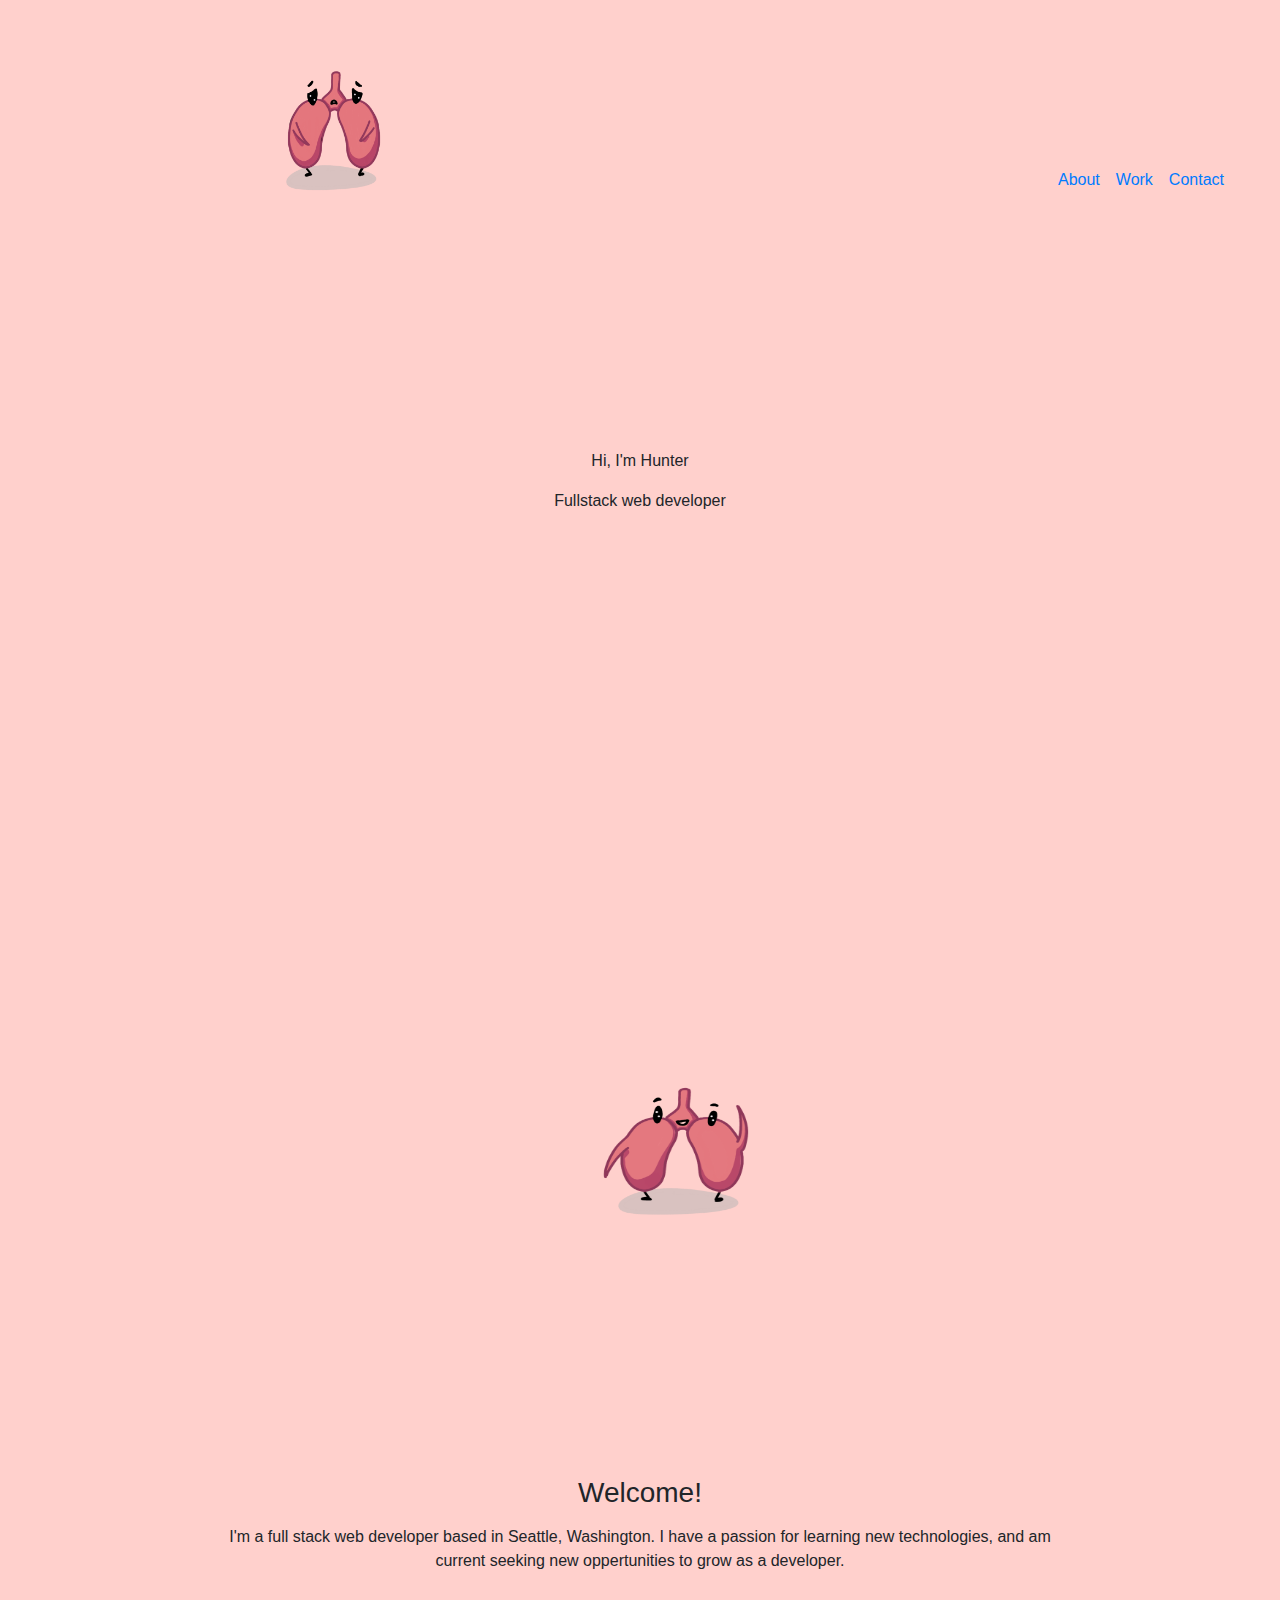
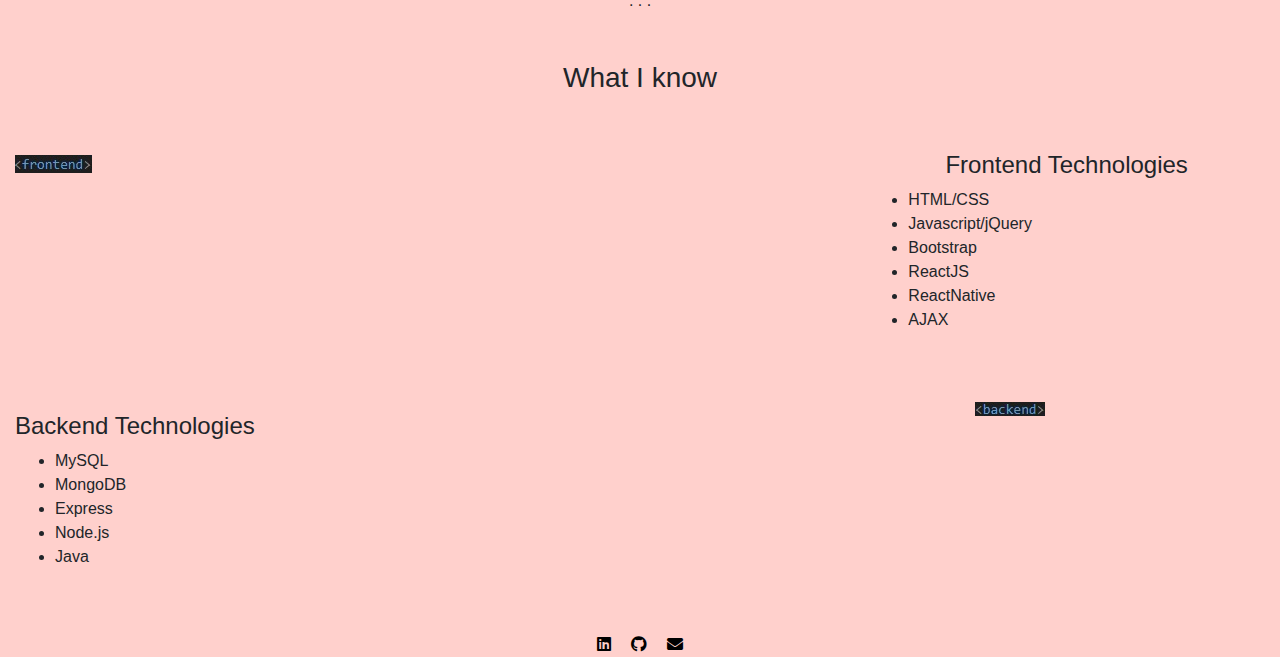
<file: index.html>
<!doctype html>
<html lang="en">

<head>
    <title>Home</title>
    <!-- Required meta tags -->
    <meta charset="utf-8">
    <meta name="viewport" content="width=device-width, initial-scale=1, shrink-to-fit=no">
    <!--Font Awesome CSS-->
    <link rel="stylesheet" href="https://use.fontawesome.com/releases/v5.6.1/css/all.css">
    <!--Bootstrap CSS-->
    <link rel="stylesheet" href="https://stackpath.bootstrapcdn.com/bootstrap/4.3.1/css/bootstrap.min.css"
        integrity="sha384-ggOyR0iXCbMQv3Xipma34MD+dH/1fQ784/j6cY/iJTQUOhcWr7x9JvoRxT2MZw1T" crossorigin="anonymous">
    <!-- Custom CSS-->
    <link rel="stylesheet" href="styles/style.css">
</head>

<body>
    <header>
        <nav class="navbar navbar-expand px-5 pb-5 pt-2">
            <ul class="navbar-nav mr-auto">
                <li class="nav-item">
                    <a class="nav-link" href="#"><img id="logo" src="styles/images/lung-icon-sad.png" alt="logo"></a>
                </li>
            </ul>
            <ul class="navbar-nav ml-auto">
                <li class="nav-item">
                    <a class="nav-link" href="#">About</a>
                </li>
                <li class="nav-item">
                    <a class="nav-link" href="views/work.html">Work</a>
                </li>
                <li class="nav-item">
                    <a class="nav-link" href="views/contact.html">Contact</a>
                </li>
            </ul>
        </nav>
    </header>
    <div class="container">
        <div class="row text-center pt-5">
            <div class="col-md-12">
                <p>Hi, I'm Hunter</p>
            </div>
            <div class="col-md-12">
                <p>Fullstack web developer</p>
            </div>
        </div>
    </div>
    <div class="container" id="test">
        <!--Add background img here-->
    </div>
    <div class="container">
        <div class="row">
            <div class="col-md-2"></div>
            <div class="col-md-8 text-center">
                <div class="row">
                    <div class="col-sm-12">
                        <img id="about-logo" src="styles/images/lung-icon-happy.png" alt="logo">
                    </div>
                    <div class="col-sm-12">
                        <h3 class="py-2">Welcome!</h3>
                    </div>
                    <div class="col-sm-12">
                        <p>I'm a full stack web developer based in Seattle, Washington. I have a passion for learning new technologies, and am current seeking new oppertunities to grow as a developer.</p>
                    </div>
                </div>
            </div>
            <div class="col-md-2"></div>
        </div>
    </div>
    <div class="breaker">
        <div class="container">
            <div class="row">
                <div class="col-md-12 mb-5">
                    <div class="line text-center">. . .</div>
                </div>
            </div>
        </div>
    </div>
    <div class="container">
        <div class="row">
            <div class="col-md-12 mb-5">
                <h3 class="text-center">What I know</h2>
            </div>
            <div class="col-md-3">
                <img id="frontend-img" src="styles/images/frontend-img.jpg" alt="Frontend Picture">
            </div>
            <div class="col-md-5"></div>
            <div class="col-md-4 mb-5">
                <h4 class="text-center">Frontend Technologies</h4>
                <ul>
                    <li>HTML/CSS</li>
                    <li>Javascript/jQuery</li>
                    <li>Bootstrap</li>
                    <li>ReactJS</li>
                    <li>ReactNative</li>
                    <li>AJAX</li>
                </ul>
            </div>
            <div class="col-md-4 mt-3">
                <h4>Backend Technologies</h4>
                <ul>
                    <li>MySQL</li>
                    <li>MongoDB</li>
                    <li>Express</li>
                    <li>Node.js</li>
                    <li>Java</li>
                </ul>
            </div>
            <div class="col-md-5"></div>
            <div class="col-md-3">
                <img id="backend-img" src="styles/images/backend-img.jpg" alt="Backend Picture">
            </div>
        </div>
    </div>
    <footer class="page-footer font-small cyan darken-3">
        <div class="container">
            <div class="row">
                <div class="col-md-12 pt-5">
                    <div class="text-center">
                        <!--Linkedin -->
                        <a href="https://www.linkedin.com/in/hunter-wiegand-934ab8162/"><i class="fab fa-linkedin px-2">
                            </i></a>
                        <!--Github-->
                        <a href="https://github.com/hunterwiegand"><i class="fab fa-github px-2"></i></a>
                        <!--Email-->
                        <a href="contact.html"><i class="fas fa-envelope px-2"></i></a>
                    </div>
                </div>
            </div>
        </div>
    </footer>








    <!-- Jquery Script-->
    <script src="https://code.jquery.com/jquery-3.3.1.slim.min.js"
        integrity="sha384-q8i/X+965DzO0rT7abK41JStQIAqVgRVzpbzo5smXKp4YfRvH+8abtTE1Pi6jizo"
        crossorigin="anonymous"></script>
    <!-- Popper Script-->
    <script src="https://cdnjs.cloudflare.com/ajax/libs/popper.js/1.14.7/umd/popper.min.js"
        integrity="sha384-UO2eT0CpHqdSJQ6hJty5KVphtPhzWj9WO1clHTMGa3JDZwrnQq4sF86dIHNDz0W1"
        crossorigin="anonymous"></script>
    <!-- Bootstrap Script-->
    <script src="https://stackpath.bootstrapcdn.com/bootstrap/4.3.1/js/bootstrap.min.js"
        integrity="sha384-JjSmVgyd0p3pXB1rRibZUAYoIIy6OrQ6VrjIEaFf/nJGzIxFDsf4x0xIM+B07jRM"
        crossorigin="anonymous"></script>
    <!--Custom Script-->
    <script src="scripts/magic.js"></script>
</body>

</html>
</file>
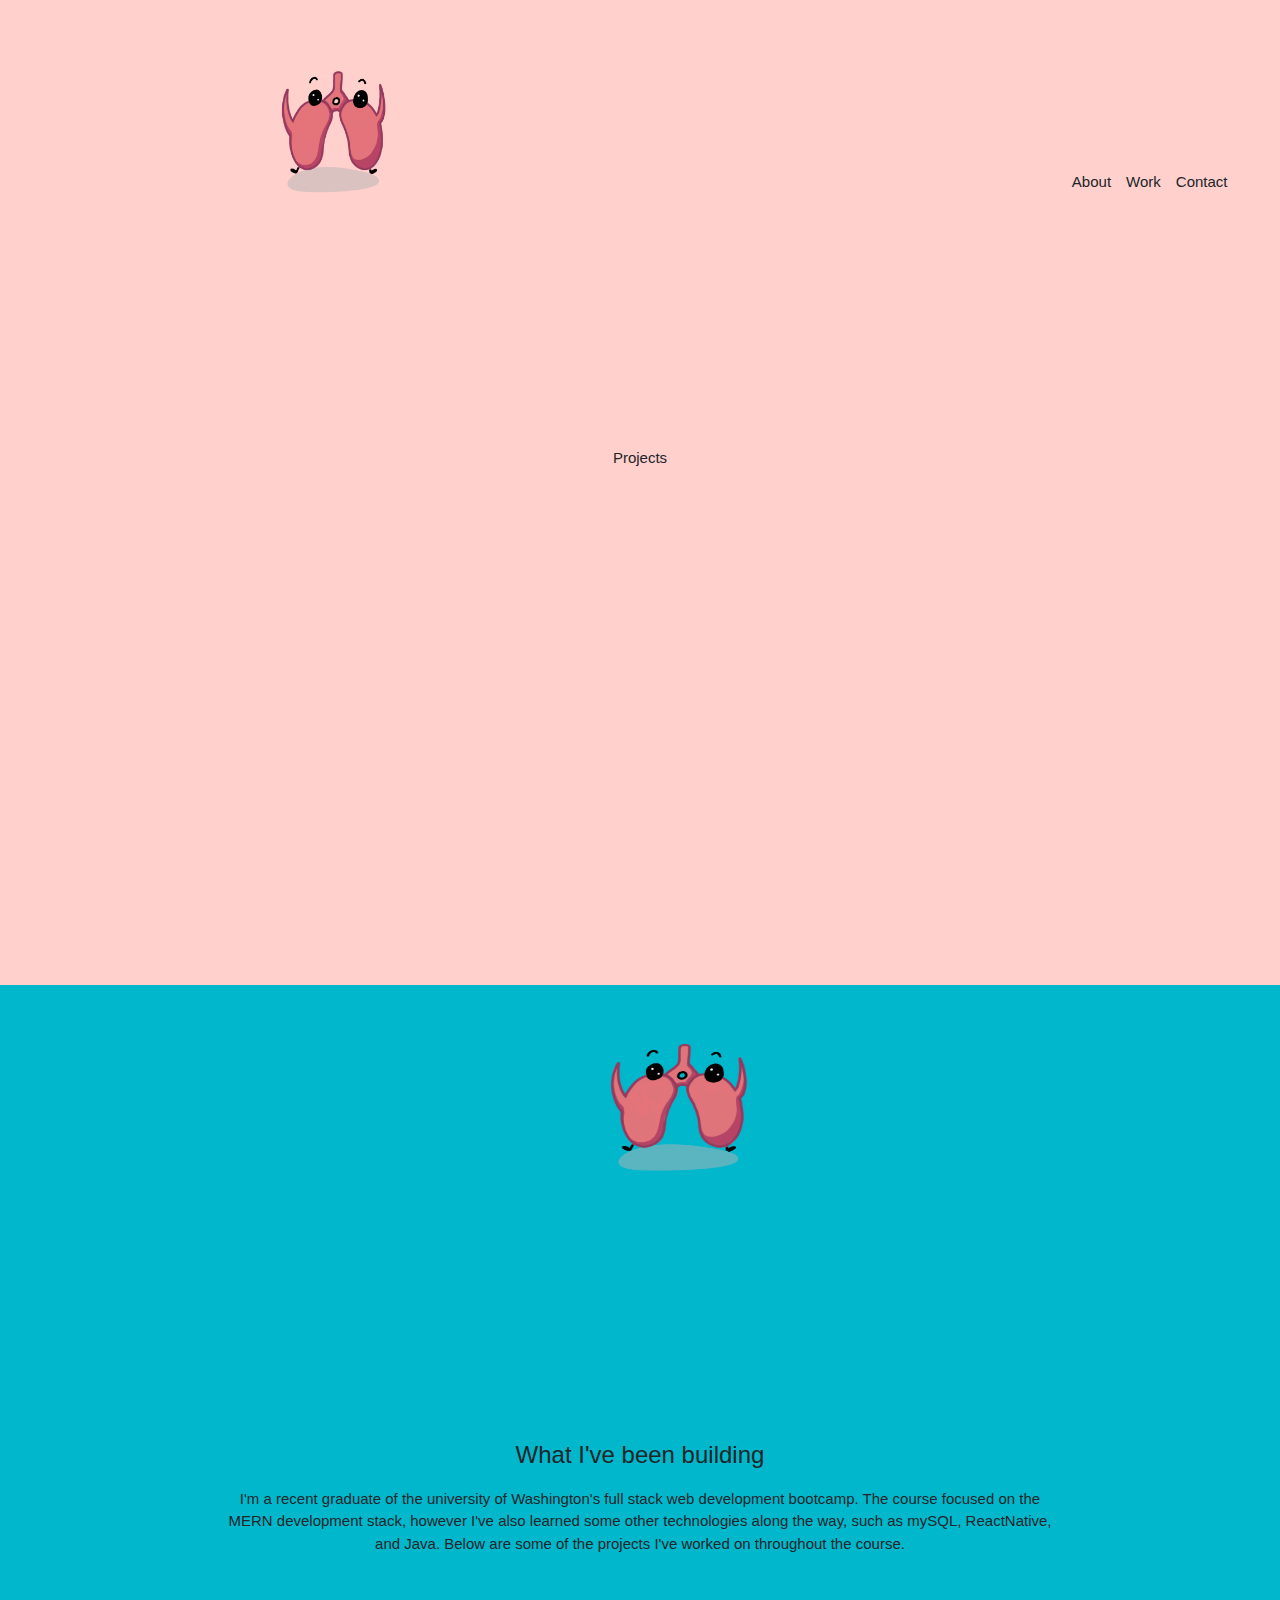
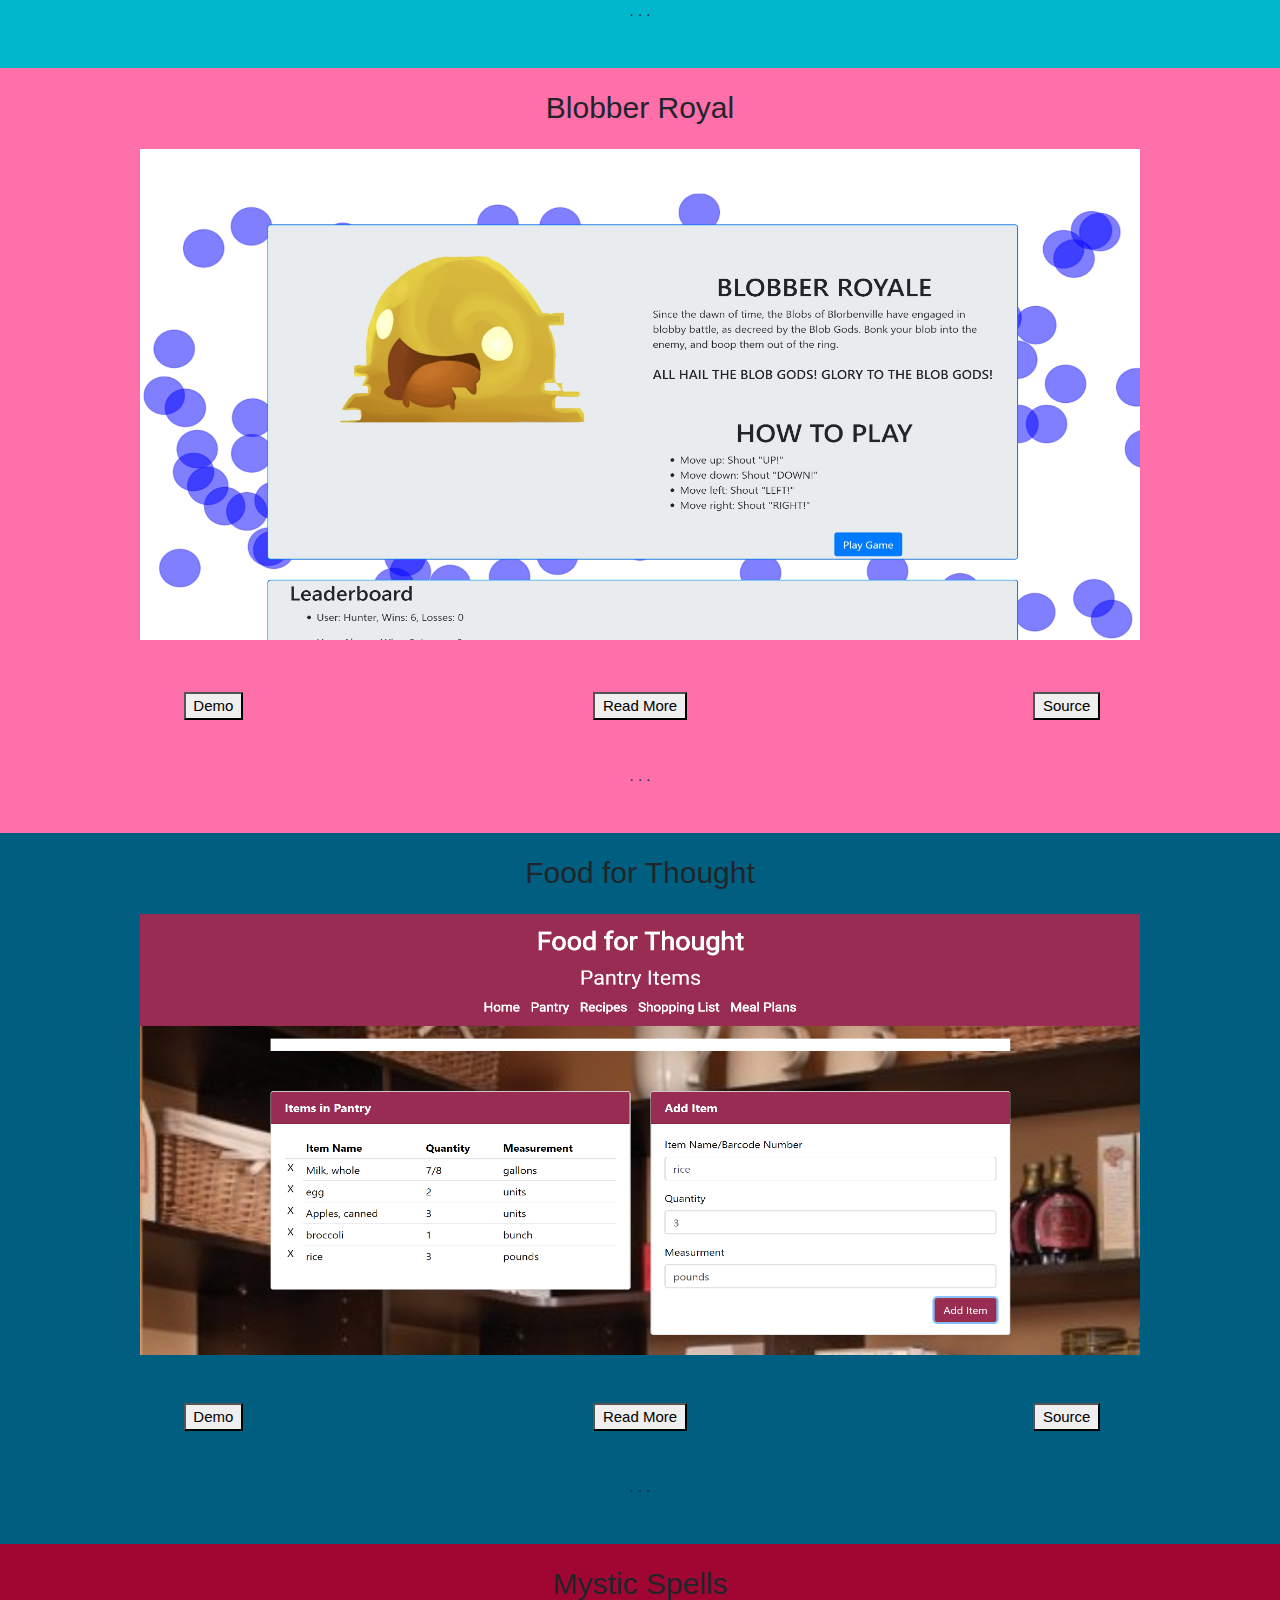
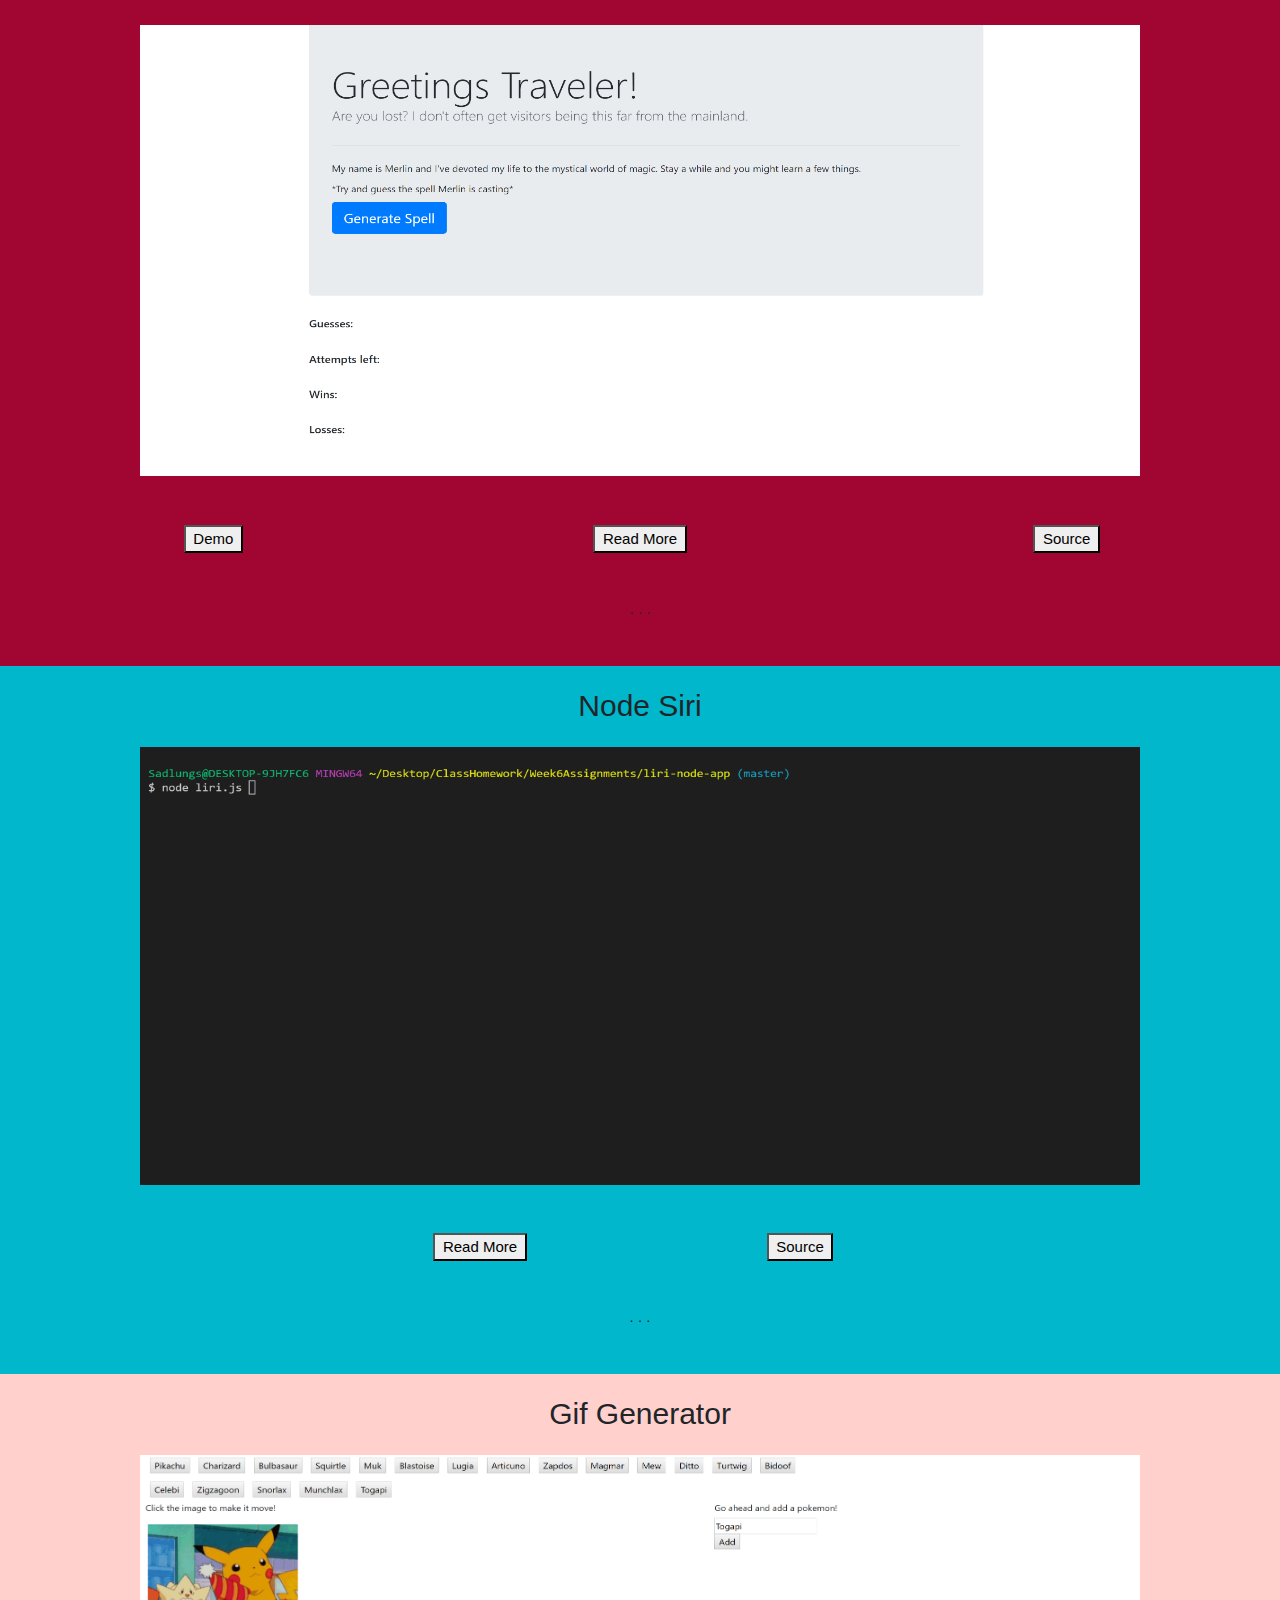
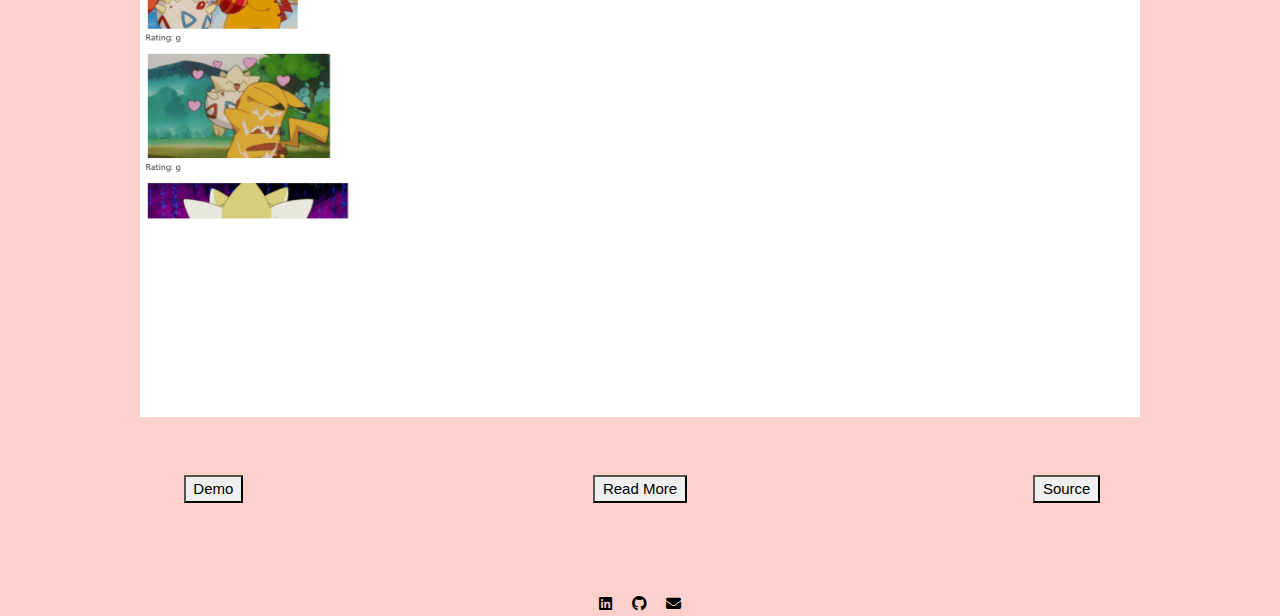
<file: views/work.html>
<!doctype html>
<html lang="en">

<head>
    <title>Home</title>
    <!-- Required meta tags -->
    <meta charset="utf-8">
    <meta name="viewport" content="width=device-width, initial-scale=1, shrink-to-fit=no">
    <!--Font Awesome CSS-->
    <link rel="stylesheet" href="https://use.fontawesome.com/releases/v5.6.1/css/all.css">
    <!--Bootstrap CSS-->
    <link rel="stylesheet" href="https://stackpath.bootstrapcdn.com/bootstrap/4.3.1/css/bootstrap.min.css"
        integrity="sha384-ggOyR0iXCbMQv3Xipma34MD+dH/1fQ784/j6cY/iJTQUOhcWr7x9JvoRxT2MZw1T" crossorigin="anonymous">
    <!-- Custom CSS-->
    <link rel="stylesheet" href="../styles/style.css">

    <link rel="stylesheet" href="https://www.w3schools.com/w3css/4/w3.css">
</head>

<body>
    <header>
        <nav class="navbar navbar-expand px-5 pb-5 pt-2">
            <ul class="navbar-nav mr-auto">
                <li class="nav-item">
                    <a class="nav-link" href="../index.html"><img id="logo" src="../styles/images/lung-icon-excited.png"
                            alt="logo"></a>
                </li>
            </ul>
            <ul class="navbar-nav ml-auto">
                <li class="nav-item">
                    <a class="nav-link" href="../index.html">About</a>
                </li>
                <li class="nav-item">
                    <a class="nav-link" href="#">Work</a>
                </li>
                <li class="nav-item">
                    <a class="nav-link" href="contact.html">Contact</a>
                </li>
            </ul>
        </nav>
    </header>
    <div class="container mx-0">
        <div class="row text-center pt-5">
            <div class="col-md-12">
                <p>Projects</p>
            </div>
        </div>
    </div>
    <div class="container" id="test">
        <!--Add background img here-->
    </div>
    <div class="container color-blue-light">
        <div class="row">
            <div class="col-md-2"></div>
            <div class="col-md-8 text-center">
                <div class="row">
                    <div class="col-md-12">
                        <img id="about-logo" src="../styles/images/lung-icon-excited.png" alt="logo">
                    </div>
                    <div class="col-md-12">
                        <h3 class="py-2">What I've been building</h3>
                    </div>
                    <div class="col-md-12">
                        <span>I'm a recent graduate of the university of Washington's full stack web development bootcamp. The course focused on the MERN development stack, however I've also learned some other technologies along the way, such as mySQL, ReactNative, and Java. Below are some of the projects I've worked on throughout the course.</span>
                    </div>
                </div>

            </div>
            <div class="col-md-2"></div>
        </div>
    </div>
    <div class="breaker color-blue-light">
        <div class="container">
            <div class="row">
                <div class="col-md-12 my-5">
                    <div class="line text-center">. . .</div>
                </div>
            </div>
        </div>
    </div>
    <!-- Project 1 -->
    <div class="container color-pink">
        <div class="row text-center">
            <div class="col-md-12">
                <h2 class="mt-4 mb-4">Blobber Royal</h2>
            </div>
            <div class="col-md-12">
                <img id="blobber-royal-img" class="work-page-img" src="../styles/images/blobber-royal-img.jpg"
                    alt="Image of Blobber Royal">
            </div>
            <div class="col-md-12">
                <div class="text-center mt-3">
                    <div class="row">
                        <div class="col-sm-4">
                            <a href="https://blobber-royale.herokuapp.com/" target="_blank"><button class="px-2 mx-3">Demo</button></a>
                        </div>
                        <div class="col-sm-4">
                            <a href="#"><button id="blobber-readme" class="px-2 mx-3 read-more">Read More</button></a>
                        </div>
                        <div class="col-sm-4">
                            <a href="https://github.com/yomyyo/yelling-game" target="_blank"><button class="px-2 mx-3">Source</button></i></a>
                        </div>
                    </div>
                </div>
            </div>
        </div>
    </div>
    <div class="breaker color-pink">
        <div class="container">
            <div class="row">
                <div class="col-md-12 my-5">
                    <div class="line text-center">. . .</div>
                </div>
            </div>
        </div>
    </div>
    <!-- Project 2 -->
    <div class="container color-blue-dark">
        <div class="row text-center">
            <div class="col-md-12">
                <h2 class="mt-4 mb-4">Food for Thought</h2>
            </div>
            <div class="col-md-12">
                <img id="fft-img" class="work-page-img" src="../styles/images/fft-img.png"
                    alt="Image of Food for Thought">
            </div>
            <div class="col-md-12">
                <div class="text-center mt-3">
                    <div class="row">
                        <div class="col-sm-4">
                            <a href="https://hunterwiegand.github.io/Food-for-Thought/" target="_blank"><button class="px-2 mx-3">Demo</button></a>
                        </div>
                        <div class="col-sm-4">
                            <a href="#"><button id="fft-readme" class="px-2 mx-3 read-more">Read More</button></a>
                        </div>
                        <div class="col-sm-4">
                            <a href="https://github.com/hunterwiegand/Food-for-Thought " target="_blank"><button class="px-2 mx-3">Source</button></i></a>
                        </div>
                    </div>
                </div>
            </div>
        </div>
    </div>
    <div class="breaker color-blue-dark">
        <div class="container">
            <div class="row">
                <div class="col-md-12 my-5">
                    <div class="line text-center">. . .</div>
                </div>
            </div>
        </div>
    </div>
    <!-- Project 3 -->
    <div class="container color-red">
        <div class="row text-center">
            <div class="col-md-12">
                <h2 class="mt-4 mb-4">Mystic Spells</h2>
            </div>
            <div class="col-md-12">
                <img id="mystic-spell-img" class="work-page-img" src="../styles/images/mystic-spell-img.png"
                    alt="Image of Hangman Game">
            </div>
            <div class="col-md-12">
                <div class="text-center mt-3">
                    <div class="row">
                        <div class="col-sm-4">
                            <a href="https://hunterwiegand.github.io/Psychic-Game/" target="_blank"><button class="px-2 mx-3">Demo</button></a>
                        </div>
                        <div class="col-sm-4">
                            <a href="#"><button id="mystic-spells-readme" class="px-2 mx-3 read-more">Read More</button></a>
                        </div>
                        <div class="col-sm-4">
                            <a href="https://github.com/hunterwiegand/Psychic-Game" target="_blank"><button
                                    class="px-2 mx-3">Source</button></i></a>
                        </div>
                    </div>
                </div>
            </div>
        </div>
    </div>
    <div class="breaker color-red">
        <div class="container">
            <div class="row">
                <div class="col-md-12 my-5">
                    <div class="line text-center">. . .</div>
                </div>
            </div>
        </div>
    </div>
    <!-- Project 4 -->
    <div class="container color-blue-light">
        <div class="row text-center">
            <div class="col-md-12">
                <h2 class="mt-4 mb-4">Node Siri</h2>
            </div>
            <div class="col-md-12">
                <img id="node-siri-img" class="work-page-img" src="../styles/images/node-siri-img.gif"
                    alt="Image of Blobber Royal">
            </div>
            <div class="col-md-12">
                <div class="text-center mt-3">
                    <div class="row">
                        <div class="col-sm-3"></div>
                        <div class="col-sm-3">
                            <a href="#"><button id="node-siri-readme" class="px-2 mx-3 read-more">Read More</button></a>
                        </div>
                        <div class="col-sm-3">
                            <a href="https://github.com/hunterwiegand/liri-node-app" target="_blank"><button
                                    class="px-2 mx-3">Source</button></i></a>
                        </div>
                        <div class="col-sm-3"></div>
                    </div>
                </div>
            </div>
        </div>
    </div>
    <div class="breaker color-blue-light">
        <div class="container">
            <div class="row">
                <div class="col-md-12 my-5">
                    <div class="line text-center">. . .</div>
                </div>
            </div>
        </div>
    </div>
    <!-- Project 5 -->
    <div class="container color-tan">
        <div class="row text-center">
            <div class="col-md-12">
                <h2 class="mt-4 mb-4">Gif Generator</h2>
            </div>
            <div class="col-md-12">
                <img id="giffy-img" class="work-page-img" src="../styles/images/giffy-img.png"
                    alt="Image of Food for Thought">
            </div>
            <div class="col-md-12">
                <div class="text-center mt-3">
                    <div class="row">
                        <div class="col-sm-4">
                            <a href="https://hunterwiegand.github.io/Giphy-App/" target="_blank"><button
                                    class="px-2 mx-3">Demo</button></a>
                        </div>
                        <div class="col-sm-4">
                            <a href="#"><button id="giffy-readme" class="px-2 mx-3 read-more">Read More</button></a>
                        </div>
                        <div class="col-sm-4">
                            <a href="https://github.com/hunterwiegand/Giphy-App" target="_blank"><button
                                    class="px-2 mx-3">Source</button></i></a>
                        </div>
                    </div>
                </div>
            </div>
        </div>
    </div>
    <div class="breaker color-tan">
        <div class="container">
            <div class="row">
                <div class="col-md-12 my-4">
                </div>
            </div>
        </div>
    </div>
    <footer class="page-footer font-small cyan darken-3">
        <div class="container">
            <div class="row">
                <div class="col-md-12 pt-5">
                    <div class="text-center">
                        <!--Linkedin -->
                        <a href="https://www.linkedin.com/in/hunter-wiegand-934ab8162/" target="_blank"><i class="fab fa-linkedin px-2">
                            </i></a>
                        <!--Github-->
                        <a href="https://github.com/hunterwiegand" target="_blank"><i class="fab fa-github px-2"></i></a>
                        <!--Email-->
                        <a href="contact.html"><i class="fas fa-envelope px-2"></i></a>
                    </div>
                </div>
            </div>
        </div>
    </footer>

















    <!-- Jquery Script-->
    <script src="https://code.jquery.com/jquery-3.3.1.slim.min.js"
        integrity="sha384-q8i/X+965DzO0rT7abK41JStQIAqVgRVzpbzo5smXKp4YfRvH+8abtTE1Pi6jizo"
        crossorigin="anonymous"></script>
    <!-- Popper Script-->
    <script src="https://cdnjs.cloudflare.com/ajax/libs/popper.js/1.14.7/umd/popper.min.js"
        integrity="sha384-UO2eT0CpHqdSJQ6hJty5KVphtPhzWj9WO1clHTMGa3JDZwrnQq4sF86dIHNDz0W1"
        crossorigin="anonymous"></script>
    <!-- Bootstrap Script-->
    <script src="https://stackpath.bootstrapcdn.com/bootstrap/4.3.1/js/bootstrap.min.js"
        integrity="sha384-JjSmVgyd0p3pXB1rRibZUAYoIIy6OrQ6VrjIEaFf/nJGzIxFDsf4x0xIM+B07jRM"
        crossorigin="anonymous"></script>
    <!--Custom Script-->
    <script src="../scripts/magic.js"></script>
</body>

</html>
</file>
<file: styles/style.css>
#logo {
    width: 50%;
    height: 50%;
}
#about-logo {
    width: 80%;
    height: 80%;
}

/* #frontend-img {
    height: 100%;
    width: 100%;
} */

/* #backend-img {
    height: 100%;
    width: 100%;
} */

#test {
    height: 500px;
}

.fab, .fas {
    color: black;
}

.work-page-img {
    width: 80%;
    height: 93%;
}

.color-red {
    background-color: #a10532;
}

.color-pink {
    background-color: #ff6fa9;
}

.color-tan {
    background-color: #ffd0cc;
}

.color-blue-light {
    background-color: #00b7cc;
}

.color-blue-dark {
    background-color: #005f81;
}

body {
    background-color:#ffd0cc;
}

.readme {
    position: fixed;
    z-index: 1;
    top: 2em;
    bottom: 2em;
    left: 2em;
    right: 2em;
    background: #ffffff;
    box-shadow: 0px 0px 0px 5em rgba(0, 0, 0, 0.5);
    overflow-y: scroll;
}

.close-button:hover {
   cursor: pointer; 
}
@media (max-width: 576px) {
    #frontend-img {
        display: block;
        margin-left: auto;
        margin-right: auto;
        width: 50%;
        margin-bottom: 2em;
    }

    #backend-img {
        display: block;
        margin-left: auto;
        margin-right: auto;
        width: 50%;
    }
}
@media (min-width: 576px) {
    .container {
       max-width: 100%; 
    }
}

@media (min-width: 768px) {
    .container {
       max-width: 100%; 
    }
}
</file>
